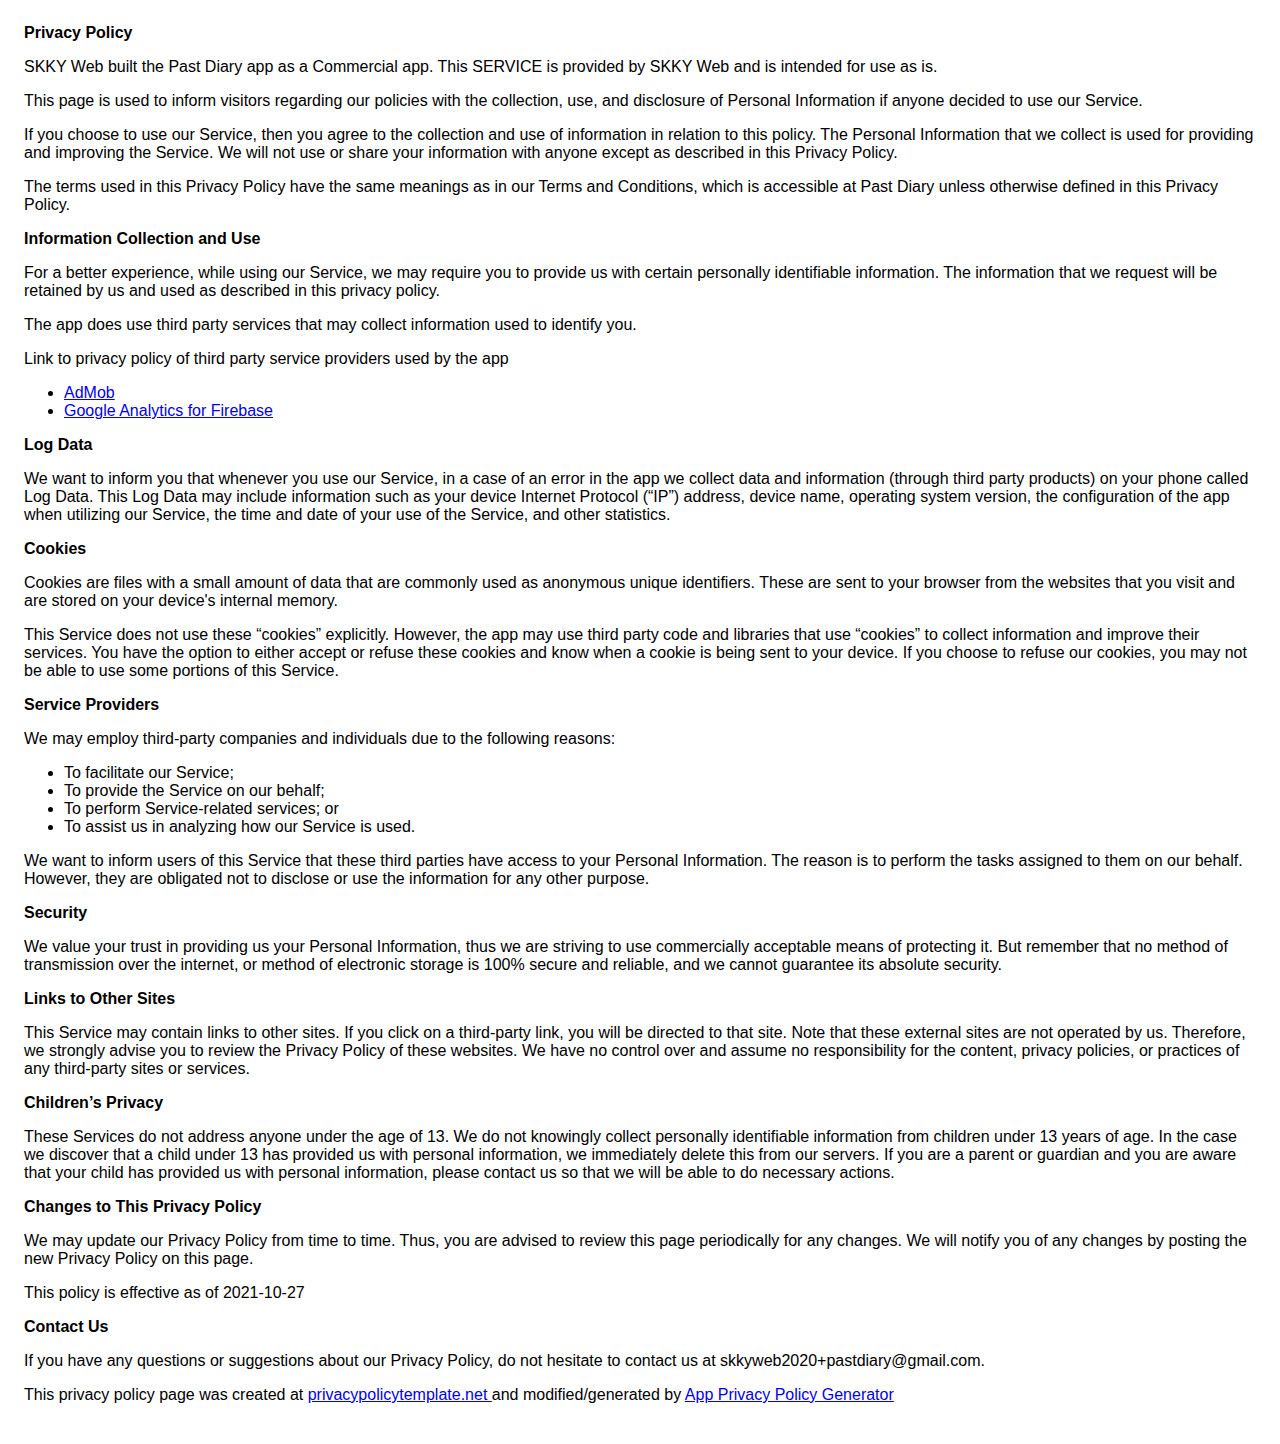
<file: index.html>
<!DOCTYPE html>
    <html>
    <head>
      <meta charset='utf-8'>
      <meta name='viewport' content='width=device-width'>
      <title>Past Diary - Privacy Policy</title>
      <style> body { font-family: 'Helvetica Neue', Helvetica, Arial, sans-serif; padding:1em; } </style>
    </head>
    <body>
    <strong>Privacy Policy</strong> <p>
                  SKKY Web built the Past Diary app as
                  a Commercial app. This SERVICE is provided by
                  SKKY Web  and is intended for use as
                  is.
                </p> <p>
                  This page is used to inform visitors regarding our
                  policies with the collection, use, and disclosure of Personal
                  Information if anyone decided to use our Service.
                </p> <p>
                  If you choose to use our Service, then you agree to
                  the collection and use of information in relation to this
                  policy. The Personal Information that we collect is
                  used for providing and improving the Service. We will not use or share your information with
                  anyone except as described in this Privacy Policy.
                </p> <p>
                  The terms used in this Privacy Policy have the same meanings
                  as in our Terms and Conditions, which is accessible at
                  Past Diary unless otherwise defined in this Privacy Policy.
                </p> <p><strong>Information Collection and Use</strong></p> <p>
                  For a better experience, while using our Service, we
                  may require you to provide us with certain personally
                  identifiable information. The information that
                  we request will be retained by us and used as described in this privacy policy.
                </p> <div><p>
                    The app does use third party services that may collect
                    information used to identify you.
                  </p> <p>
                    Link to privacy policy of third party service providers used
                    by the app
                  </p> <ul><!----><li><a href="https://support.google.com/admob/answer/6128543?hl=en" target="_blank" rel="noopener noreferrer">AdMob</a></li><li><a href="https://firebase.google.com/policies/analytics" target="_blank" rel="noopener noreferrer">Google Analytics for Firebase</a></li><!----><!----><!----><!----><!----><!----><!----><!----><!----><!----><!----><!----><!----><!----><!----><!----><!----><!----><!----><!----><!----><!----><!----><!----></ul></div> <p><strong>Log Data</strong></p> <p>
                  We want to inform you that whenever you
                  use our Service, in a case of an error in the app
                  we collect data and information (through third party
                  products) on your phone called Log Data. This Log Data may
                  include information such as your device Internet Protocol
                  (“IP”) address, device name, operating system version, the
                  configuration of the app when utilizing our Service,
                  the time and date of your use of the Service, and other
                  statistics.
                </p> <p><strong>Cookies</strong></p> <p>
                  Cookies are files with a small amount of data that are
                  commonly used as anonymous unique identifiers. These are sent
                  to your browser from the websites that you visit and are
                  stored on your device's internal memory.
                </p> <p>
                  This Service does not use these “cookies” explicitly. However,
                  the app may use third party code and libraries that use
                  “cookies” to collect information and improve their services.
                  You have the option to either accept or refuse these cookies
                  and know when a cookie is being sent to your device. If you
                  choose to refuse our cookies, you may not be able to use some
                  portions of this Service.
                </p> <p><strong>Service Providers</strong></p> <p>
                  We may employ third-party companies and
                  individuals due to the following reasons:
                </p> <ul><li>To facilitate our Service;</li> <li>To provide the Service on our behalf;</li> <li>To perform Service-related services; or</li> <li>To assist us in analyzing how our Service is used.</li></ul> <p>
                  We want to inform users of this Service
                  that these third parties have access to your Personal
                  Information. The reason is to perform the tasks assigned to
                  them on our behalf. However, they are obligated not to
                  disclose or use the information for any other purpose.
                </p> <p><strong>Security</strong></p> <p>
                  We value your trust in providing us your
                  Personal Information, thus we are striving to use commercially
                  acceptable means of protecting it. But remember that no method
                  of transmission over the internet, or method of electronic
                  storage is 100% secure and reliable, and we cannot
                  guarantee its absolute security.
                </p> <p><strong>Links to Other Sites</strong></p> <p>
                  This Service may contain links to other sites. If you click on
                  a third-party link, you will be directed to that site. Note
                  that these external sites are not operated by us.
                  Therefore, we strongly advise you to review the
                  Privacy Policy of these websites. We have
                  no control over and assume no responsibility for the content,
                  privacy policies, or practices of any third-party sites or
                  services.
                </p> <p><strong>Children’s Privacy</strong></p> <p>
                  These Services do not address anyone under the age of 13.
                  We do not knowingly collect personally
                  identifiable information from children under 13 years of age. In the case
                  we discover that a child under 13 has provided
                  us with personal information, we immediately
                  delete this from our servers. If you are a parent or guardian
                  and you are aware that your child has provided us with
                  personal information, please contact us so that
                  we will be able to do necessary actions.
                </p> <p><strong>Changes to This Privacy Policy</strong></p> <p>
                  We may update our Privacy Policy from
                  time to time. Thus, you are advised to review this page
                  periodically for any changes. We will
                  notify you of any changes by posting the new Privacy Policy on
                  this page.
                </p> <p>This policy is effective as of 2021-10-27</p> <p><strong>Contact Us</strong></p> <p>
                  If you have any questions or suggestions about our
                  Privacy Policy, do not hesitate to contact us at skkyweb2020+pastdiary@gmail.com.
                </p> <p>This privacy policy page was created at <a href="https://privacypolicytemplate.net" target="_blank" rel="noopener noreferrer">privacypolicytemplate.net </a>and modified/generated by <a href="https://app-privacy-policy-generator.nisrulz.com/" target="_blank" rel="noopener noreferrer">App Privacy Policy Generator</a></p>
    </body>
    </html>
</file>
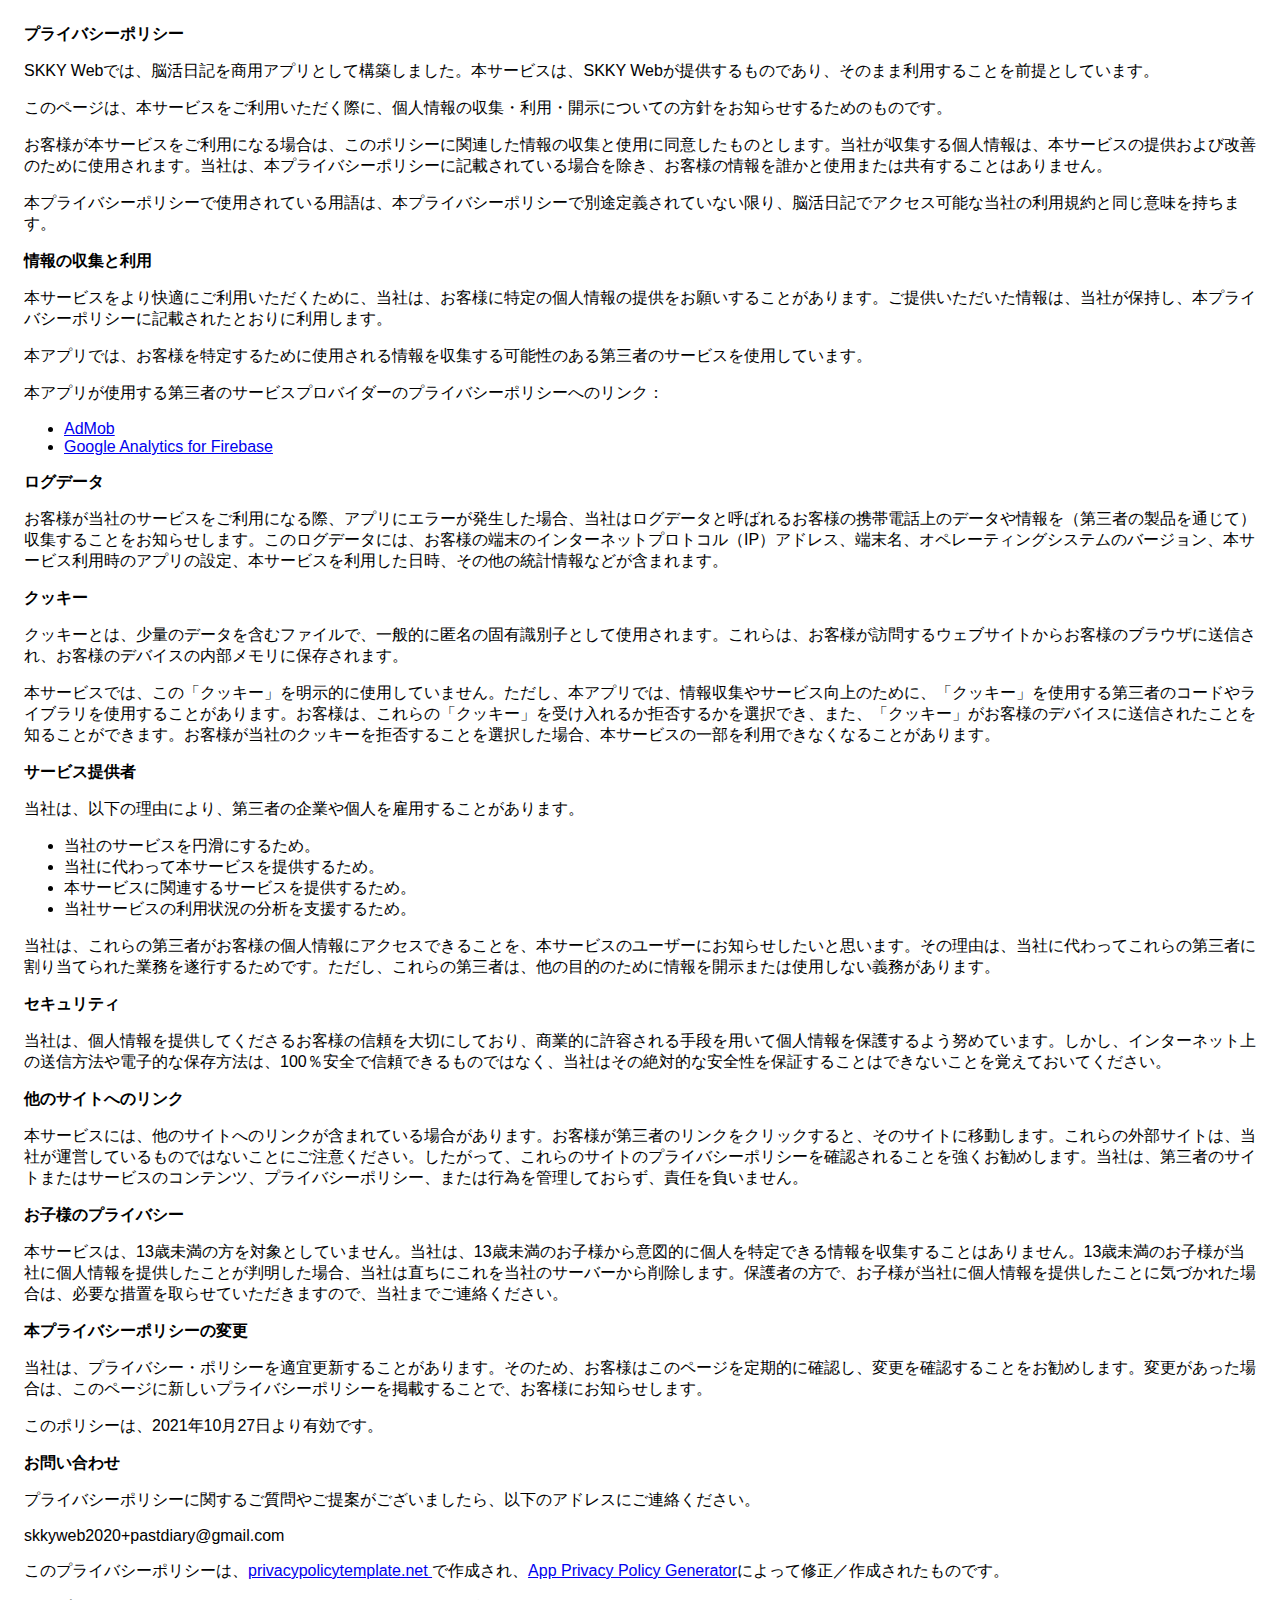
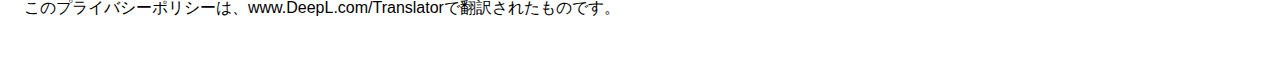
<file: jp.html>
<!DOCTYPE html>
    <html>
    <head>
      <meta charset='utf-8'>
      <meta name='viewport' content='width=device-width'>
      <title>脳活日記 - プライバシーポリシー</title>
      <style> body { font-family: 'Helvetica Neue', Helvetica, Arial, sans-serif; padding:1em; } </style>
    </head>
    <body>
    <strong>プライバシーポリシー</strong> <p>
                  SKKY Webでは、脳活日記を商用アプリとして構築しました。本サービスは、SKKY Webが提供するものであり、そのまま利用することを前提としています。
                </p> <p>
                  このページは、本サービスをご利用いただく際に、個人情報の収集・利用・開示についての方針をお知らせするためのものです。
                </p> <p>
                  お客様が本サービスをご利用になる場合は、このポリシーに関連した情報の収集と使用に同意したものとします。当社が収集する個人情報は、本サービスの提供および改善のために使用されます。当社は、本プライバシーポリシーに記載されている場合を除き、お客様の情報を誰かと使用または共有することはありません。
                </p> <p>
                  本プライバシーポリシーで使用されている用語は、本プライバシーポリシーで別途定義されていない限り、脳活日記でアクセス可能な当社の利用規約と同じ意味を持ちます。
                </p> <p><strong>情報の収集と利用</strong></p> <p>
                  本サービスをより快適にご利用いただくために、当社は、お客様に特定の個人情報の提供をお願いすることがあります。ご提供いただいた情報は、当社が保持し、本プライバシーポリシーに記載されたとおりに利用します。
                </p> <div><p>
                    本アプリでは、お客様を特定するために使用される情報を収集する可能性のある第三者のサービスを使用しています。
                  </p> <p>
                    本アプリが使用する第三者のサービスプロバイダーのプライバシーポリシーへのリンク：
                  </p> <ul><!----><li><a href="https://support.google.com/admob/answer/6128543?hl=en" target="_blank" rel="noopener noreferrer">AdMob</a></li><li><a href="https://firebase.google.com/policies/analytics" target="_blank" rel="noopener noreferrer">Google Analytics for Firebase</a></li><!----><!----><!----><!----><!----><!----><!----><!----><!----><!----><!----><!----><!----><!----><!----><!----><!----><!----><!----><!----><!----><!----><!----><!----></ul></div> <p><strong>ログデータ</strong></p> <p>
                  お客様が当社のサービスをご利用になる際、アプリにエラーが発生した場合、当社はログデータと呼ばれるお客様の携帯電話上のデータや情報を（第三者の製品を通じて）収集することをお知らせします。このログデータには、お客様の端末のインターネットプロトコル（IP）アドレス、端末名、オペレーティングシステムのバージョン、本サービス利用時のアプリの設定、本サービスを利用した日時、その他の統計情報などが含まれます。
                </p> <p><strong>クッキー</strong></p> <p>
                  クッキーとは、少量のデータを含むファイルで、一般的に匿名の固有識別子として使用されます。これらは、お客様が訪問するウェブサイトからお客様のブラウザに送信され、お客様のデバイスの内部メモリに保存されます。
                </p> <p>
                  本サービスでは、この「クッキー」を明示的に使用していません。ただし、本アプリでは、情報収集やサービス向上のために、「クッキー」を使用する第三者のコードやライブラリを使用することがあります。お客様は、これらの「クッキー」を受け入れるか拒否するかを選択でき、また、「クッキー」がお客様のデバイスに送信されたことを知ることができます。お客様が当社のクッキーを拒否することを選択した場合、本サービスの一部を利用できなくなることがあります。
                </p> <p><strong>サービス提供者</strong></p> <p>
                  当社は、以下の理由により、第三者の企業や個人を雇用することがあります。
                </p> <ul><li>当社のサービスを円滑にするため。</li> <li>当社に代わって本サービスを提供するため。</li> <li>本サービスに関連するサービスを提供するため。</li> <li>当社サービスの利用状況の分析を支援するため。</li></ul> <p>
                  当社は、これらの第三者がお客様の個人情報にアクセスできることを、本サービスのユーザーにお知らせしたいと思います。その理由は、当社に代わってこれらの第三者に割り当てられた業務を遂行するためです。ただし、これらの第三者は、他の目的のために情報を開示または使用しない義務があります。
                </p> <p><strong>セキュリティ</strong></p> <p>
                  当社は、個人情報を提供してくださるお客様の信頼を大切にしており、商業的に許容される手段を用いて個人情報を保護するよう努めています。しかし、インターネット上の送信方法や電子的な保存方法は、100％安全で信頼できるものではなく、当社はその絶対的な安全性を保証することはできないことを覚えておいてください。
                </p> <p><strong>他のサイトへのリンク</strong></p> <p>
                  本サービスには、他のサイトへのリンクが含まれている場合があります。お客様が第三者のリンクをクリックすると、そのサイトに移動します。これらの外部サイトは、当社が運営しているものではないことにご注意ください。したがって、これらのサイトのプライバシーポリシーを確認されることを強くお勧めします。当社は、第三者のサイトまたはサービスのコンテンツ、プライバシーポリシー、または行為を管理しておらず、責任を負いません。
                </p> <p><strong>お子様のプライバシー</strong></p> <p>
                  本サービスは、13歳未満の方を対象としていません。当社は、13歳未満のお子様から意図的に個人を特定できる情報を収集することはありません。13歳未満のお子様が当社に個人情報を提供したことが判明した場合、当社は直ちにこれを当社のサーバーから削除します。保護者の方で、お子様が当社に個人情報を提供したことに気づかれた場合は、必要な措置を取らせていただきますので、当社までご連絡ください。
                </p> <p><strong>本プライバシーポリシーの変更</strong></p> <p>
                  当社は、プライバシー・ポリシーを適宜更新することがあります。そのため、お客様はこのページを定期的に確認し、変更を確認することをお勧めします。変更があった場合は、このページに新しいプライバシーポリシーを掲載することで、お客様にお知らせします。
                </p> <p>このポリシーは、2021年10月27日より有効です。</p> <p><strong>お問い合わせ</strong></p> <p>
                  プライバシーポリシーに関するご質問やご提案がございましたら、以下のアドレスにご連絡ください。
                  <p>skkyweb2020+pastdiary@gmail.com</p>
                </p> <p>このプライバシーポリシーは、<a href="https://privacypolicytemplate.net" target="_blank" rel="noopener noreferrer">privacypolicytemplate.net </a>で作成され、<a href="https://app-privacy-policy-generator.nisrulz.com/" target="_blank" rel="noopener noreferrer">App Privacy Policy Generator</a>によって修正／作成されたものです。</p>
                <p>このプライバシーポリシーは、www.DeepL.com/Translatorで翻訳されたものです。</p>
    </body>
    </html>
</file>
